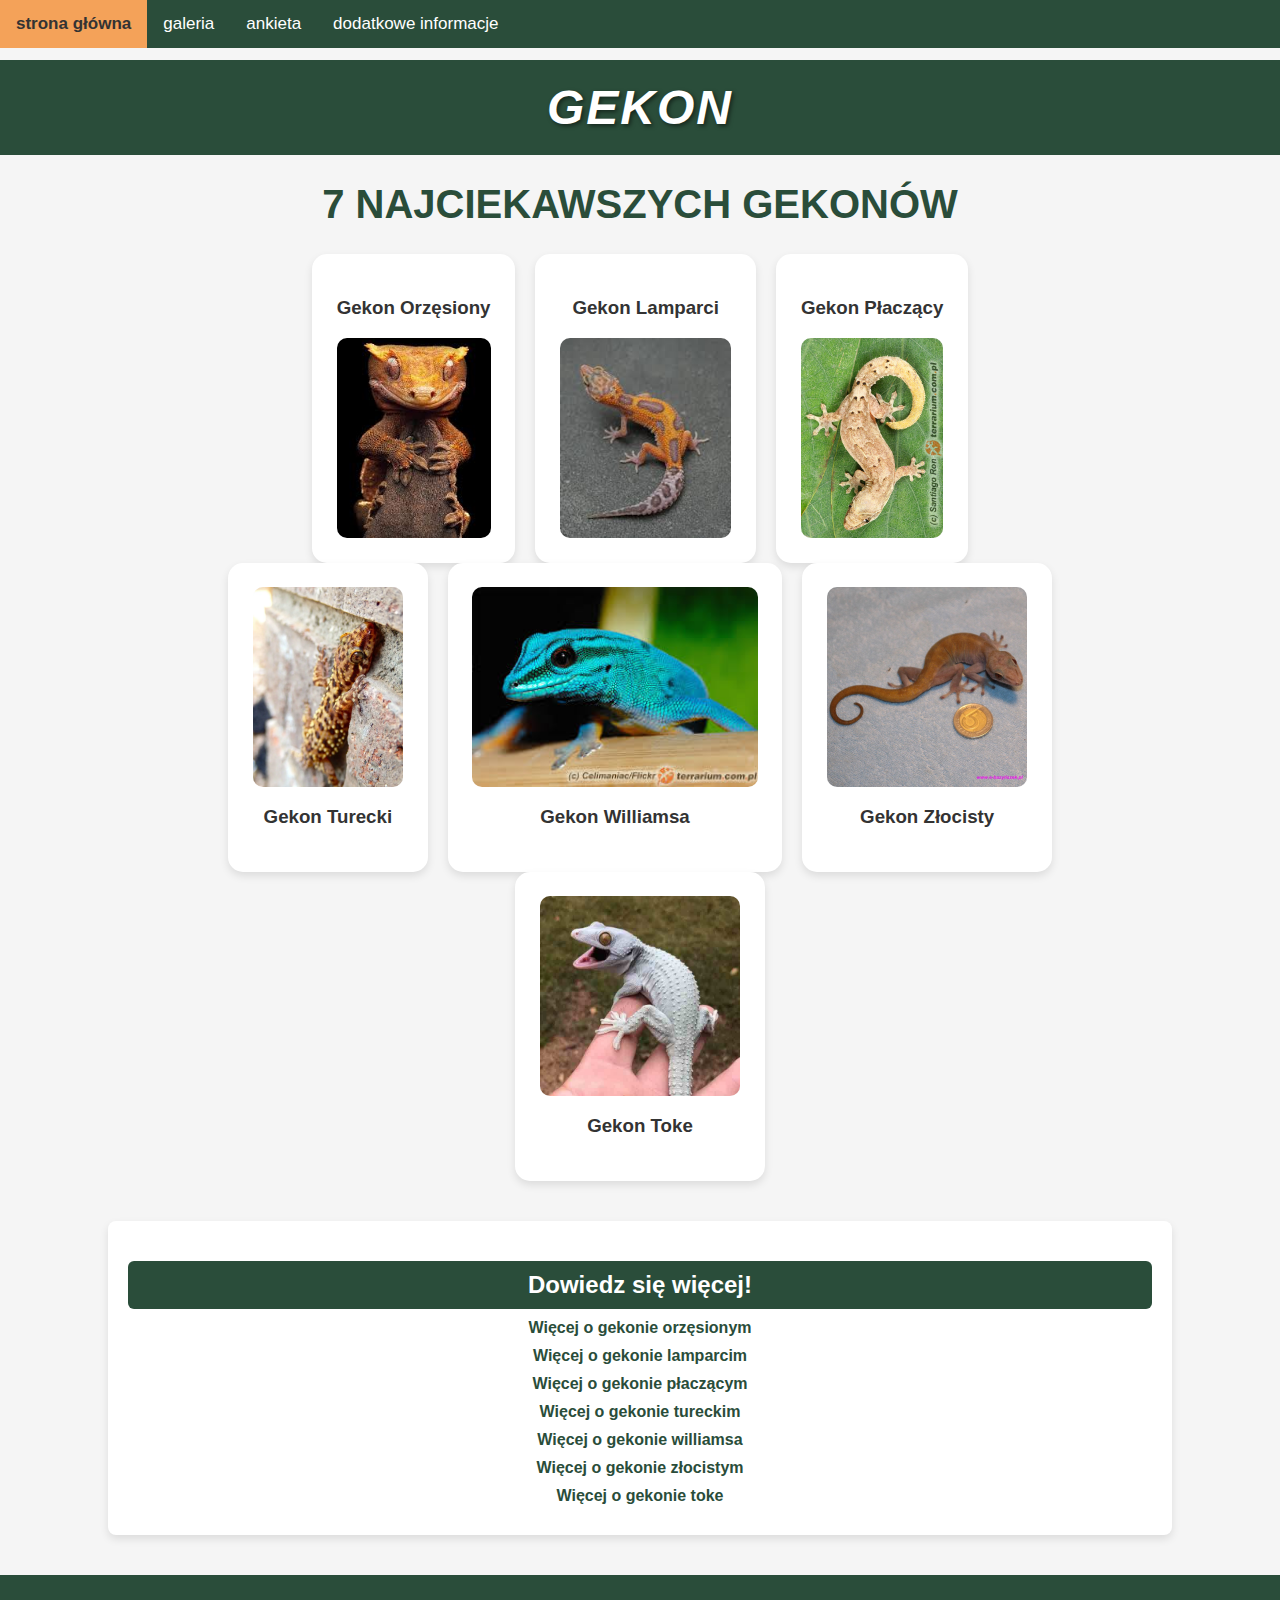
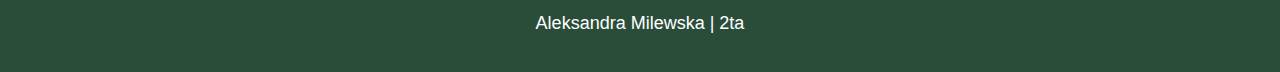
<file: index.html>
<!DOCTYPE html>
<html lang="pl">
<head>
    <meta charset="UTF-8">
    <meta name="viewport" content="width=device-width, initial-scale=1.0">
    <meta name="author" content="Aleksandra Milewska">
    <meta name="description" content="Strona projektu przedstawiająca 7 najciekawszych gatunków gekonów świata.">
    <meta name="keywords" content="gekony, gady, jaszczurki, gekon orzęsiony, gekon lamparci, gekon płaczący, zwierzęta">
    <title>7 Najciekawszych Gekonów</title>
    <link rel="stylesheet" href="style.css">
</head>
<body>

    <div class="topnav" id="myTopnav">
        <a href="index.html" class="active">strona główna</a>
        <a href="galeria.html">galeria</a>
        <a href="ankieta.html">ankieta</a>
        <a href="dodatek.html">dodatkowe informacje</a>
        <a href="javascript:void(0);" class="icon" onclick="myFunction()">
            <span></span>
        </a>
    </div>

    <header class="header">
        <div class="logo">GEKON</div>
    </header>
    <main>
        <h1>7 NAJCIEKAWSZYCH GEKONÓW</h1>

        <div class="container1">
            <div class="tile1">
                <h3>Gekon Orzęsiony</h3>
                <img src="media/gekon-orzespiony.jpeg" alt="Gekon Orzęsiony">
                <div class="opis-gekona">Pochodzi z Nowej Kaledonii. Charakterystyczne "rzęsy" nad oczami sprawiają, że wygląda uroczo.</div>
            </div>
            <div class="tile1">
                <h3>Gekon Lamparci</h3>
                <img src="media/gekon-lamparci.jpg" alt="Gekon Lamparci">
                <div class="opis-gekona">Popularny gad hodowlany. Ma ruchome powieki, co jest nietypowe u gekonów.</div>
            </div>
            <div class="tile1">
                <h3>Gekon Płaczący</h3>
                <img src="media/gekon-placzacy.jpeg" alt="Gekon Płaczący">
                <div class="opis-gekona">Samice mogą rozmnażać się bez samców. Pochodzi z rejonu Pacyfiku.</div>
            </div>
        </div>

        <div class="container1">
            <div class="tile1">
                <img src="media/gekon-turecki.webp" alt="Gekon Turecki">
                <h3>Gekon Turecki</h3>
                <div class="opis-gekona">Świetnie przystosowany do życia na murach i w suchym środowisku.</div>
            </div>
            <div class="tile1">
                <img src="media/gekon-williamsa.jpeg" alt="Gekon Williamsa">
                <h3>Gekon Williamsa</h3>
                <div class="opis-gekona">Mały, żywo kolorowy gekon z Madagaskaru, często hodowany w grupach.</div>
            </div>
            <div class="tile1">
                <img src="media/gekon-zlocisty.jpeg" alt="Gekon Złocisty">
                <h3>Gekon Złocisty</h3>
                <div class="opis-gekona">Jego zielone ciało pokryte jest żółtymi plamkami, przypominającymi złoty pył.</div>
            </div>
        </div>

        <div class="container1">
            <div class="tile1">
                <img src="media/gekon-toke.jpeg" alt="Gekon Toke">
                <h3>Gekon Toke</h3>
                <div class="opis-gekona">Jeden z największych gekonów. Słynie z głośnych odgłosów i silnego uścisku.</div>
            </div>
        </div>

        <nav class="additional-menu">
            <h2>Dowiedz się więcej!</h2>
            <a href="https://egzotic-room.com/2024/01/03/poradnik-gekon-orzesiony/" target="_blank">Więcej o gekonie orzęsionym</a>
            <a href="https://gadzisklep.pl/blog/gekony-lamparcie/gekon-lamparci-wszystko-o-hodowli-terrarium-i-cenie" target="_blank">Więcej o gekonie lamparcim</a>
            <a href="https://gadzisklep.pl/gekony/gekon-placzacy" target="_blank">Więcej o gekonie płaczącym</a>
            <a href="https://www.terrarium.com.pl/hemidactylus-turcicus-gekon-turecki/" target="_blank">Więcej o gekonie tureckim</a>
            <a href="https://terranpolska.pl/aktualnosci/n/49/lygodactylus-williamsi-gekon-williamsa-perla-w-swiecie-terrarystyki" target="_blank">Więcej o gekonie williamsa</a>
            <a href="https://www.terrarium.com.pl/gekko-badenii-gekon-ulikowskiego-gekon-zlocisty/" target="_blank">Więcej o gekonie złocistym</a>
            <a href="https://www.terrarium.com.pl/gekko-gecko-gekon-toke/" target="_blank">Więcej o gekonie toke</a>
        </nav>
    </main>

    <footer class="footer">
        <p>Aleksandra Milewska | 2ta</p>
    </footer>

    <script>
        function myFunction() {
            var x = document.getElementById("myTopnav");
            if (x.className === "topnav") {
                x.className += " responsive";
            } else {
                x.className = "topnav";
            }
        }
    </script>
</body>
</html>
</file>
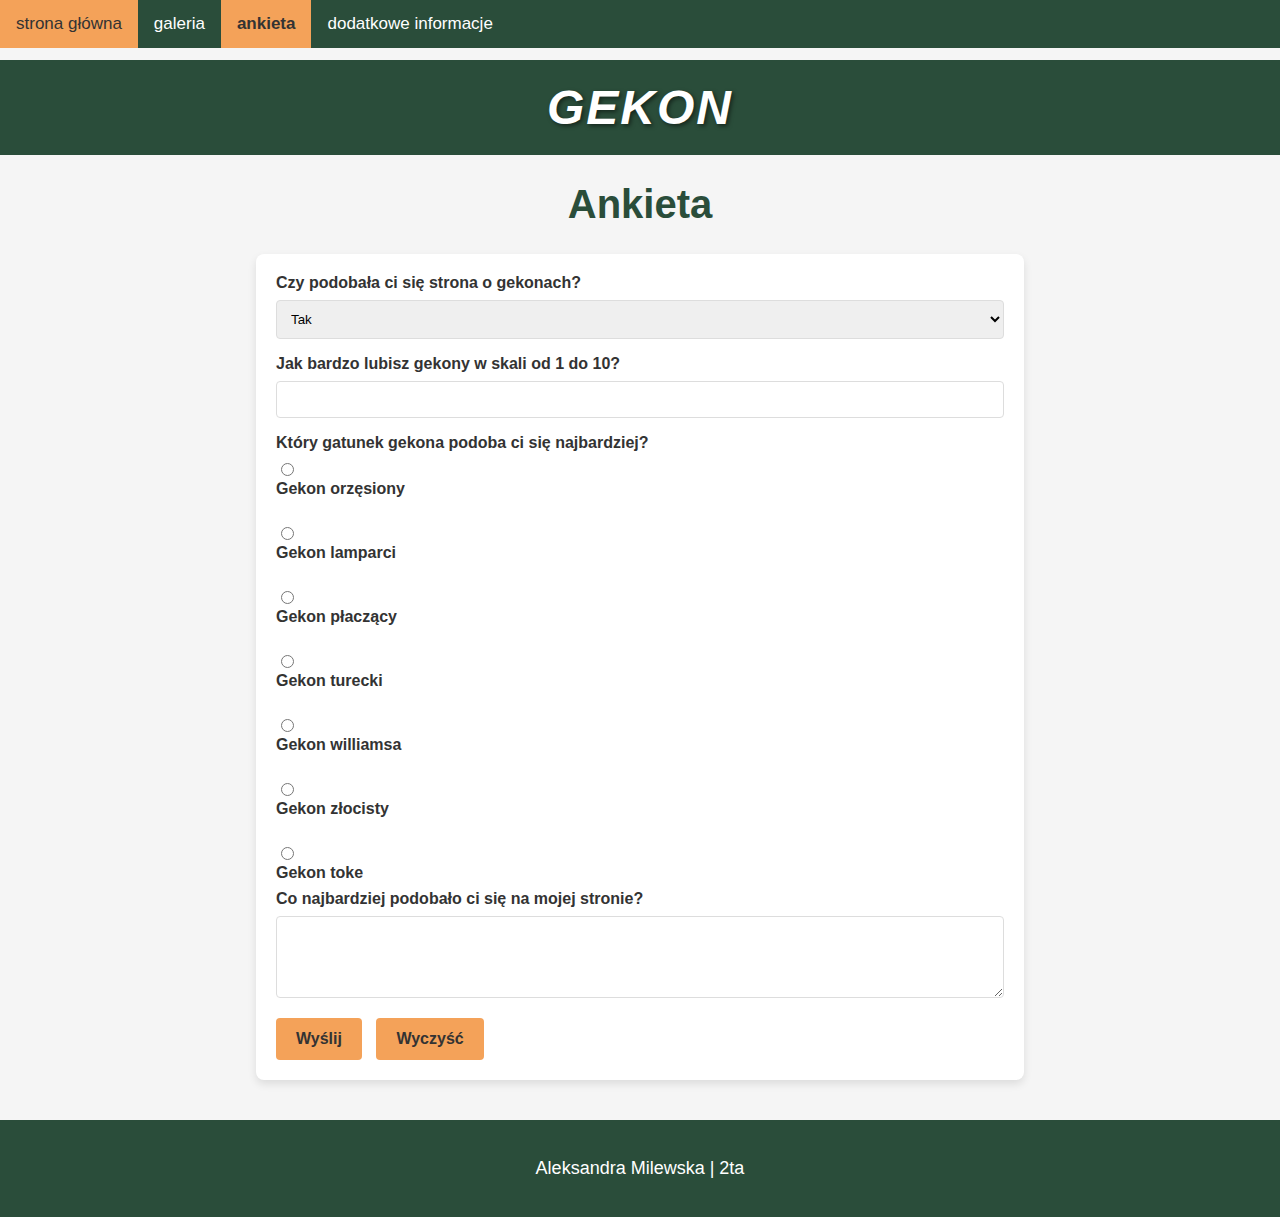
<file: ankieta.html>
<!DOCTYPE html>
<html lang="pl">
<head>
    <meta charset="UTF-8">
    <meta name="viewport" content="width=device-width, initial-scale=1.0">
    <meta name="author" content="Aleksandra Milewska">
    <meta name="description" content="Ankieta dotycząca strony o gekonach.">
    <meta name="keywords" content="ankieta, gekony, opinia, formularz">
    <title>Ankieta - 7 Najciekawszych Gekonów</title>
    <link rel="stylesheet" href="style.css">
</head>
<body>
    <div class="topnav" id="myTopnav">
        <a href="index.html">strona główna</a>
        <a href="galeria.html">galeria</a>
        <a href="ankieta.html" class="active">ankieta</a>
        <a href="dodatek.html">dodatkowe informacje</a>
        <a href="javascript:void(0);" class="icon" onclick="myFunction()">
            <span></span>
        </a>
    </div>

    <header class="header">
        <div class="logo">GEKON</div>
    </header>
    <main>
        <h1>Ankieta</h1>

        <form action="#" method="post">
            <label for="grafika">Czy podobała ci się strona o gekonach?</label>
            <select id="grafika" name="grafika">
                <option value="tak">Tak</option>
                <option value="troche">Trochę</option>
                <option value="nie">Nie</option>
            </select>

            <label for="ocena">Jak bardzo lubisz gekony w skali od 1 do 10?</label>
            <input type="number" id="ocena" name="ocena" min="1" max="10" required>

            <label>Który gatunek gekona podoba ci się najbardziej?</label>
            <div>
                <input type="radio" id="orzespiony" name="ulubiony" value="orzespiony" required>
                <label for="orzespiony">Gekon orzęsiony</label><br>
                <input type="radio" id="lamparci" name="ulubiony" value="lamparci">
                <label for="lamparci">Gekon lamparci</label><br>
                <input type="radio" id="placzacy" name="ulubiony" value="placzacy">
                <label for="placzacy">Gekon płaczący</label><br>
                <input type="radio" id="turecki" name="ulubiony" value="turecki">
                <label for="turecki">Gekon turecki</label><br>
                <input type="radio" id="williamsa" name="ulubiony" value="williamsa">
                <label for="williamsa">Gekon williamsa</label><br>
                <input type="radio" id="zlocisty" name="ulubiony" value="zlocisty">
                <label for="zlocisty">Gekon złocisty</label><br>
                <input type="radio" id="toke" name="ulubiony" value="toke">
                <label for="toke">Gekon toke</label>
            </div>

            <label for="komentarz">Co najbardziej podobało ci się na mojej stronie?</label>
            <textarea id="komentarz" name="komentarz" rows="4"></textarea>

            <input type="submit" value="Wyślij">
            <input type="reset" value="Wyczyść">
        </form>
    </main>

    <footer class="footer">
        <p>Aleksandra Milewska | 2ta</p>
    </footer>

    <script>
        function myFunction() {
            var x = document.getElementById("myTopnav");
            if (x.className === "topnav") {
                x.className += " responsive";
            } else {
                x.className = "topnav";
            }
        }
    </script>
</body>
</html>
</file>
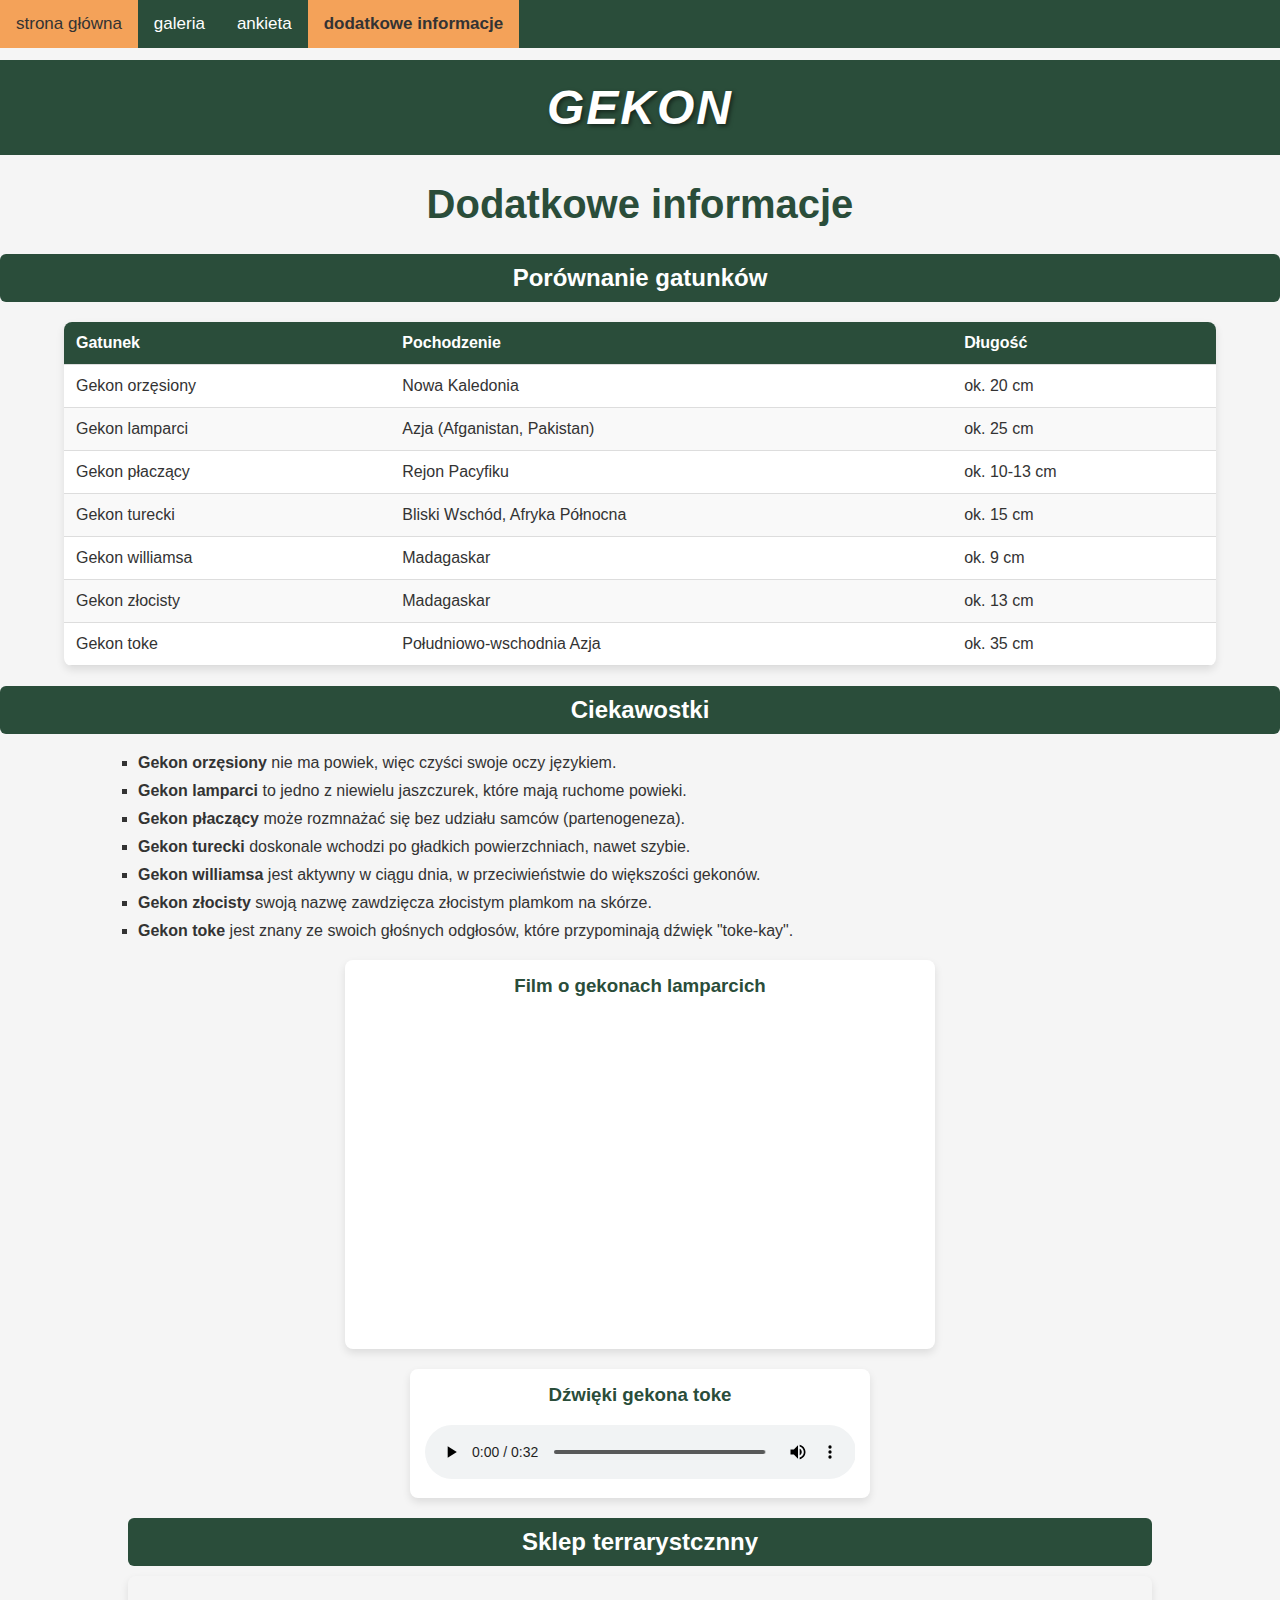
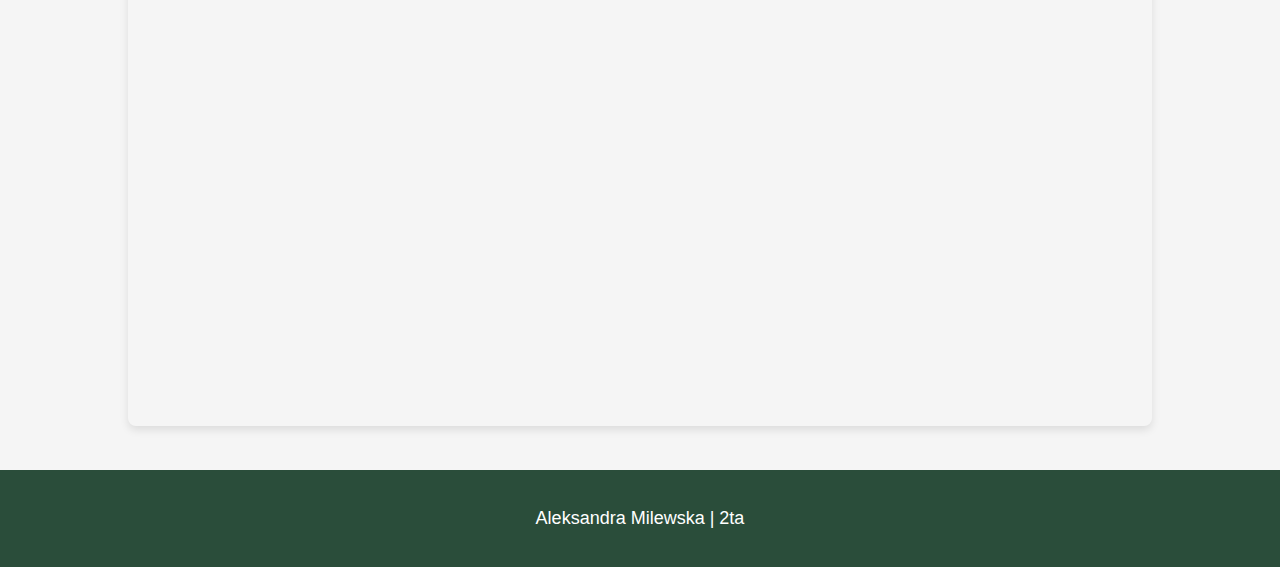
<file: dodatek.html>
<!DOCTYPE html>
<html lang="pl">
<head>
    <meta charset="UTF-8">
    <meta name="viewport" content="width=device-width, initial-scale=1.0">
    <meta name="author" content="Aleksandra Milewska">
    <meta name="description" content="Dodatkowe informacje o gekonach: porównanie gatunków, ciekawostki, multimedia i mapa.">
    <meta name="keywords" content="gekony, ciekawostki, informacje, gady">
    <title>Dodatkowe informacje - 7 Najciekawszych Gekonów</title>
    <link rel="stylesheet" href="style.css">
</head>
<body>
    <div class="topnav" id="myTopnav">
        <a href="index.html">strona główna</a>
        <a href="galeria.html">galeria</a>
        <a href="ankieta.html">ankieta</a>
        <a href="dodatek.html" class="active">dodatkowe informacje</a>
        <a href="javascript:void(0);" class="icon" onclick="myFunction()">
            <span></span>
        </a>
    </div>

    <header class="header">
        <div class="logo">GEKON</div>
    </header>
    <main>
        <h1>Dodatkowe informacje</h1>

        <h2>Porównanie gatunków</h2>
        <div class="table-wrapper">
            <table>
                <thead>
                    <tr>
                        <th>Gatunek</th>
                        <th>Pochodzenie</th>
                        <th>Długość</th>
                    </tr>
                </thead>
                <tbody>
                    <tr>
                        <td>Gekon orzęsiony</td>
                        <td>Nowa Kaledonia</td>
                        <td>ok. 20 cm</td>
                    </tr>
                    <tr>
                        <td>Gekon lamparci</td>
                        <td>Azja (Afganistan, Pakistan)</td>
                        <td>ok. 25 cm</td>
                    </tr>
                    <tr>
                        <td>Gekon płaczący</td>
                        <td>Rejon Pacyfiku</td>
                        <td>ok. 10-13 cm</td>
                    </tr>
                    <tr>
                        <td>Gekon turecki</td>
                        <td>Bliski Wschód, Afryka Północna</td>
                        <td>ok. 15 cm</td>
                    </tr>
                    <tr>
                        <td>Gekon williamsa</td>
                        <td>Madagaskar</td>
                        <td>ok. 9 cm</td>
                    </tr>
                    <tr>
                        <td>Gekon złocisty</td>
                        <td>Madagaskar</td>
                        <td>ok. 13 cm</td>
                    </tr>
                    <tr>
                        <td>Gekon toke</td>
                        <td>Południowo-wschodnia Azja</td>
                        <td>ok. 35 cm</td>
                    </tr>
                </tbody>
            </table>
        </div>

        <h2>Ciekawostki</h2>
        <ul class="ciekawostki-lista">
            <li><strong>Gekon orzęsiony</strong> nie ma powiek, więc czyści swoje oczy językiem.</li>
            <li><strong>Gekon lamparci</strong> to jedno z niewielu jaszczurek, które mają ruchome powieki.</li>
            <li><strong>Gekon płaczący</strong> może rozmnażać się bez udziału samców (partenogeneza).</li>
            <li><strong>Gekon turecki</strong> doskonale wchodzi po gładkich powierzchniach, nawet szybie.</li>
            <li><strong>Gekon williamsa</strong> jest aktywny w ciągu dnia, w przeciwieństwie do większości gekonów.</li>
            <li><strong>Gekon złocisty</strong> swoją nazwę zawdzięcza złocistym plamkom na skórze.</li>
            <li><strong>Gekon toke</strong> jest znany ze swoich głośnych odgłosów, które przypominają dźwięk "toke-kay".</li>
        </ul>

        <div class="multimedia-container">
            <div class="multimedia-item">
                <h3>Film o gekonach lamparcich</h3>
                <iframe width="560" height="315" src="https://www.youtube.com/embed/u7vpURrUWm8?si=M0c1O1bpHUi5oJqB" title="YouTube video player" frameborder="0" allow="accelerometer; autoplay; clipboard-write; encrypted-media; gyroscope; picture-in-picture; web-share" referrerpolicy="strict-origin-when-cross-origin" allowfullscreen></iframe>
            </div>
            <div class="multimedia-item">
                <h3>Dźwięki gekona toke</h3>
                <audio controls>
                    <source src="media/gekon-dzwiek.mp3" type="audio/mpeg">
                    Twoja przeglądarka nie obsługuje audio.
                </audio>
            </div>
        </div>

        <div class="map-container">
            <h2>Sklep terrarystcznny</h2>
            <iframe src="https://www.google.com/maps/embed?pb=!1m18!1m12!1m3!1d2449.1946299508086!2d20.6186559!3d52.130781!2m3!1f0!2f0!3f0!3m2!1i1024!2i768!4f13.1!3m3!1m2!1s0x4719493bb973fda1%3A0xa2d65c09665b4622!2sGadziSklep.pl%20-%20Sklep%20Terrarystyczny!5e0!3m2!1spl!2spl!4v1765724828077!5m2!1spl!2spl" width="600" height="450" style="border:0;" allowfullscreen="" loading="lazy" referrerpolicy="no-referrer-when-downgrade"></iframe>
        </div>
    </main>

    <footer class="footer">
        <p>Aleksandra Milewska | 2ta</p>
    </footer>

    <script>
        function myFunction() {
            var x = document.getElementById("myTopnav");
            if (x.className === "topnav") {
                x.className += " responsive";
            } else {
                x.className = "topnav";
            }
        }
    </script>
</body>
</html>
</file>
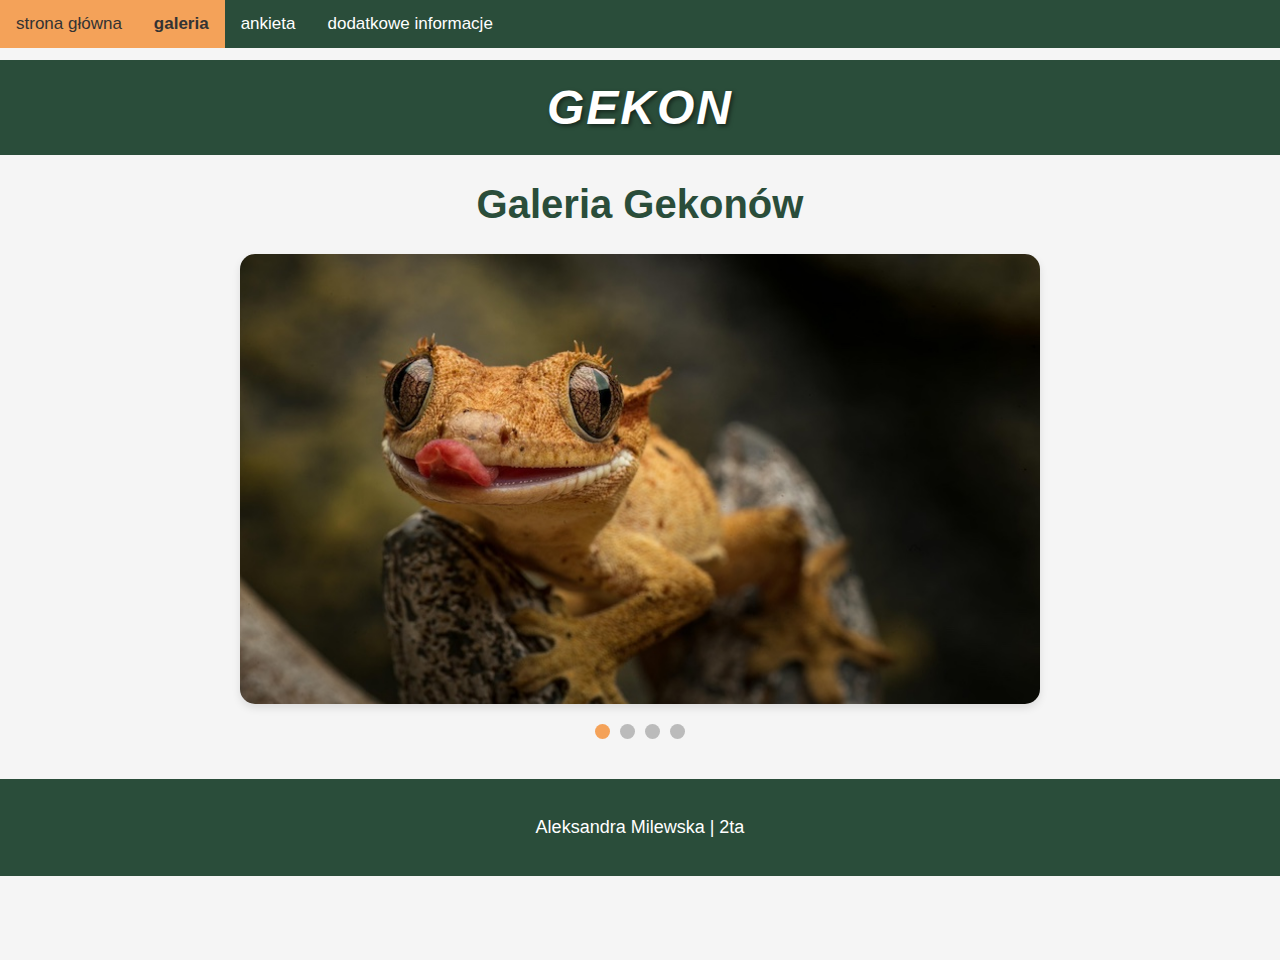
<file: galeria.html>
<!DOCTYPE html>
<html lang="pl">
<head>
    <meta charset="UTF-8">
    <meta name="viewport" content="width=device-width, initial-scale=1.0">
    <meta name="author" content="Aleksandra Milewska">
    <meta name="description" content="Galeria zdjęć przedstawiających różne gatunki gekonów.">
    <meta name="keywords" content="gekony, galeria, zdjęcia, gady, jaszczurki, terarium">
    <title>Galeria - 7 Najciekawszych Gekonów</title>
    <link rel="stylesheet" href="style.css">
</head>
<body>
    <div class="topnav" id="myTopnav">
        <a href="index.html">strona główna</a>
        <a href="galeria.html" class="active">galeria</a>
        <a href="ankieta.html">ankieta</a>
        <a href="dodatek.html">dodatkowe informacje</a>
        <a href="javascript:void(0);" class="icon" onclick="myFunction()">
            <span></span>
        </a>
    </div>

    <header class="header">
        <div class="logo">GEKON</div>
    </header>
    <main>
        <h1>Galeria Gekonów</h1>

        <div id="slider-container">
            <div id="slider">
                <div class="slide"><img src="media/galeria1.jpeg" alt="Zdjęcie gekon 1"></div>
                <div class="slide"><img src="media/galeria2.jpg" alt="Zdjęcie gekon 2"></div>
                <div class="slide"><img src="media/galeria3.jpeg" alt="Zdjęcie gekon 3"></div>
                <div class="slide"><img src="media/galeria4.jpeg" alt="Zdjęcie gekonn 4"></div>
            </div>
        </div>
        <div id="slider-controls"></div>
    </main>

    <footer class="footer">
        <p>Aleksandra Milewska | 2ta</p>
    </footer>

    <script>
        const slider = document.getElementById('slider');
        const slides = document.querySelectorAll('.slide');
        const controlsContainer = document.getElementById('slider-controls');
        let currentIndex = 0;

        function updateSlider() {
            slider.style.transform = `translateX(${-currentIndex * 100}%)`;
            const dots = document.querySelectorAll('.slider-dot');
            dots.forEach((dot, index) => {
                dot.classList.toggle('active', index === currentIndex);
            });
        }

        function createControlDot(index) {
            const dot = document.createElement('span');
            dot.classList.add('slider-dot');
            if (index === 0) dot.classList.add('active')
            dot.addEventListener('click', () => {
                currentIndex = index;
                updateSlider();
            });
            return dot;
        }

        function initializeControls() {
            slides.forEach((slide, index) => {
                const dot = createControlDot(index);
                controlsContainer.appendChild(dot);
            });
        }

        function nextSlide() {
            currentIndex = (currentIndex + 1) % slides.length;
            updateSlider();
        }

        function startSlider() {
            setInterval(nextSlide, 4000);
        }

        initializeControls();
        startSlider();

        function myFunction() {
            var x = document.getElementById("myTopnav");
            if (x.className === "topnav") {
                x.className += " responsive";
            } else {
                x.className = "topnav";
            }
        }
    </script>
</body>
</html>
</file>
<file: style.css>
@charset "utf-8";


:root {
    --background-color: #f5f5f5;      
    --primary-color: #2a4d3a;        
    --accent-color: #f4a259;         
    --tile-bg-color: #ffffff;       
    --text-color: #333333;          
    --header-text-color: #ffffff;    
}

body {
    margin: 0;
    font-family: Arial, Helvetica, sans-serif;
    background-color: var(--background-color);
    min-height: 100vh;
    color: var(--text-color);
}

h1 {
    color: var(--primary-color);
    text-align: center;
    font-size: 40px;
}

h2 {
    font-size: 24px;
    color: var(--header-text-color);
    background-color: var(--primary-color);
    padding: 10px;
    border-radius: 6px;
    margin-top: 20px;
    margin-bottom: 10px;
    text-align: center;
}

p {
    text-align: center;
    font-size: 18px;
}

/* --- NAGŁÓWEK I LOGO --- */
.header {
    background-color: var(--primary-color);
    color: var(--header-text-color);
    text-align: center;
    padding: 20px 0;
    width: 100%;
    margin-top: 60px;
}

.logo {
    font-size: 48px;
    font-weight: bold;
    letter-spacing: 2px;
    text-transform: uppercase;
    font-style: italic;
    text-shadow: 2px 2px 4px rgba(0, 0, 0, 0.5);
    animation: sway-klucz 2s ease-in-out infinite;
    display: inline-block;
    color: var(--header-text-color);
}

@keyframes sway-klucz {
    0%, 100% { transform: rotate(0deg); }
    25% { transform: rotate(-5deg); }
    75% { transform: rotate(5deg); }
}

.topnav {
    overflow: hidden;
    background-color: var(--primary-color);
    position: fixed;
    top: 0;
    left: 0;
    width: 100%;
    z-index: 1000;
}

.topnav a {
    float: left;
    display: block;
    color: var(--header-text-color);
    text-align: center;
    padding: 14px 16px;
    text-decoration: none;
    font-size: 17px;
    transition: background-color 0.3s;
}

.topnav a:hover {
    background-color: var(--accent-color);
    color: var(--text-color);
}

.topnav a.active {
    background-color: var(--accent-color);
    color: var(--text-color);
    font-weight: bold;
}

.topnav .icon {
    display: none;
    color: var(--header-text-color);
    text-decoration: none;
    font-size: 24px;
    padding: 14px 16px;
}

.topnav .icon span {
    display: inline-block;
    width: 22px;
    height: 3px;
    background-color: var(--header-text-color);
    position: relative;
    transition: all 0.3s ease-in-out;
}

.topnav .icon span::before,
.topnav .icon span::after {
    content: '';
    position: absolute;
    width: 22px;
    height: 3px;
    background-color: var(--header-text-color);
    transition: all 0.3s ease-in-out;
}

.topnav .icon span::before { top: -8px; }
.topnav .icon span::after { top: 8px; }

.container1 {
    display: flex;
    flex-direction: row;
    flex-wrap: wrap;
    justify-content: center;
    padding: 0 20px;
    gap: 20px;
}

.tile1 {
    background-color: var(--tile-bg-color);
    text-align: center;
    border-radius: 15px;
    display: flex;
    flex-direction: column;
    padding: 2%;
    transition: transform 0.3s ease, box-shadow 0.3s ease;
    position: relative;
    box-sizing: border-box;
    box-shadow: 0 4px 8px rgba(0,0,0,0.1);
}

.tile1:hover {
    transform: scale(1.05);
    box-shadow: 0 8px 16px rgba(0,0,0,0.2);
}

.tile1 img {
    width: 100%;
    height: 200px;
    object-fit: cover;
    border-radius: 10px;
    cursor: pointer;
}

.opis-gekona {
    display: none;
    position: absolute;
    bottom: 0;
    left: 0;
    width: 100%;
    background-color: rgba(42, 77, 58, 0.9); 
    color: var(--header-text-color);
    padding: 10px;
    box-sizing: border-box;
    border-radius: 0 0 15px 15px;
    font-size: 14px;
    text-align: center;
}

.tile1:hover .opis-gekona {
    display: block;
}

.additional-menu {
    text-align: center;
    margin: 40px auto;
    width: 80%;
    background-color: var(--tile-bg-color);
    padding: 20px;
    border-radius: 8px;
    box-shadow: 0 4px 8px rgba(0,0,0,0.1);
}
.additional-menu a {
    display: block;
    margin: 10px 0;
    color: var(--primary-color);
    text-decoration: none;
    font-weight: bold;
}
.additional-menu a:hover {
    color: var(--accent-color);
}

#slider-container {
    position: relative;
    overflow: hidden;
    width: 80%;
    max-width: 800px;
    height: 450px;
    margin: 20px auto;
    border-radius: 15px;
    box-shadow: 0 4px 8px rgba(0,0,0,0.1);
}

#slider {
    display: flex;
    transition: transform 0.5s ease-in-out;
}

.slide {
    min-width: 100%;
    box-sizing: border-box;
}

.slide img {
    width: 100%;
    height: 100%;
    object-fit: cover;
}

#slider-controls {
    display: flex;
    justify-content: center;
    margin-top: 10px;
}

.slider-dot {
    cursor: pointer;
    height: 15px;
    width: 15px;
    margin: 0 5px;
    background-color: #bbb;
    border-radius: 50%;
    display: inline-block;
    transition: background-color 0.6s ease;
}

.slider-dot.active, .slider-dot:hover {
    background-color: var(--accent-color);
}

.table-wrapper {
    width: 90%;
    margin: 20px auto;
    overflow-x: auto;
    background-color: var(--tile-bg-color);
    border-radius: 8px;
    box-shadow: 0 4px 8px rgba(0,0,0,0.1);
}

table {
    width: 100%;
    border-collapse: collapse;
    font-family: Arial, sans-serif;
}

th, td {
    text-align: left;
    padding: 12px;
    border-bottom: 1px solid #ddd;
    white-space: nowrap;
}

th {
    background-color: var(--primary-color);
    color: var(--header-text-color);
}

tr:nth-child(even) {
    background-color: #f9f9f9;
}

tr:hover {
    background-color: #f1f1f1;
}

form {
    background-color: var(--tile-bg-color);
    padding: 20px;
    border-radius: 8px;
    box-shadow: 0 4px 8px rgba(0,0,0,0.1);
    width: 60%;
    margin: 20px auto;
    box-sizing: border-box;
}

label {
    display: block;
    margin-bottom: 8px;
    color: var(--text-color);
    font-weight: bold;
}

input[type="text"],
input[type="number"],
select,
textarea {
    width: 100%;
    padding: 10px;
    margin-bottom: 16px;
    border: 1px solid #dddddd;
    border-radius: 4px;
    box-sizing: border-box;
}

input[type="submit"],
input[type="reset"] {
    background-color: var(--accent-color);
    color: var(--text-color);
    padding: 12px 20px;
    border: none;
    border-radius: 4px;
    cursor: pointer;
    font-size: 16px;
    font-weight: bold;
    margin-right: 10px;
    transition: background-color 0.3s ease;
}

input[type="submit"]:hover,
input[type="reset"]:hover {
    background-color: #e08f3f; 
}

.multimedia-container {
    display: flex;
    justify-content: space-around;
    flex-wrap: wrap;
    gap: 20px;
    margin: 20px auto;
    width: 80%;
}

.multimedia-item {
    flex-basis: 45%;
    background-color: var(--tile-bg-color);
    padding: 15px;
    border-radius: 8px;
    box-shadow: 0 4px 8px rgba(0,0,0,0.1);
    text-align: center;
    box-sizing: border-box;
}

.multimedia-item h3 {
    margin-top: 0;
    color: var(--primary-color);
}

video, audio {
    width: 100%;
    max-width: 500px;
    border-radius: 4px;
}

.map-container {
    margin: 20px auto;
    width: 80%;
}

.map-container iframe {
    width: 100%;
    height: 450px;
    border: 0;
    border-radius: 8px;
    box-shadow: 0 4px 8px rgba(0,0,0,0.1);
}

.ciekawostki-lista {
    list-style-type: square;
    text-align: left;
    width: 80%;
    margin: 20px auto;
    padding-left: 20px;
}

.ciekawostki-lista li {
    margin-bottom: 10px;
    transition: color 0.3s ease;
}

.ciekawostki-lista li:hover {
    color: var(--accent-color);
}

.footer {
    background-color: var(--primary-color);
    color: var(--header-text-color);
    text-align: center;
    padding: 20px;
    margin-top: 40px;
}

@media screen and (min-width: 601px) and (max-width: 1200px) {
    .topnav { text-align: center; }
    .topnav a {
        float: none;
        display: inline-block;
        padding: 12px 14px;
        font-size: 15px;
    }
    .topnav a.active {
        border-bottom: 3px solid var(--accent-color);
        background-color: transparent;
        color: var(--header-text-color);
    }
    .container1 { padding: 0 5vw; }
    .tile1 { width: calc(50% - 10px); }
    #slider-container { width: 90%; height: 350px; }
}

@media screen and (max-width: 600px) {
    .topnav a:not(:first-child) {display: none;}
    .topnav a.icon { float: right; display: block; }
    .topnav.responsive { position: relative; }
    .topnav.responsive .icon { position: absolute; right: 0; top: 0; }
    .topnav.responsive a { float: none; display: block; text-align: left; }
    .header { margin-top: 50px; }
    .container1 { flex-direction: column; padding: 0 10px; }
    .tile1 { width: 100%; max-width: 400px; margin: 10px auto; }
    .additional-menu { display: none; }
    #slider-container { width: 95%; height: 250px; }
    form { width: 95%; padding: 15px; }
    .multimedia-container { flex-direction: column; width: 95%; }
    .multimedia-item { flex-basis: 100%; }
    .map-container { width: 95%; }
    .ciekawostki-lista { width: 95%; }
    h1 { font-size: 28px; }
    h2 { font-size: 20px; }
    p { font-size: 16px; }
}
</file>
